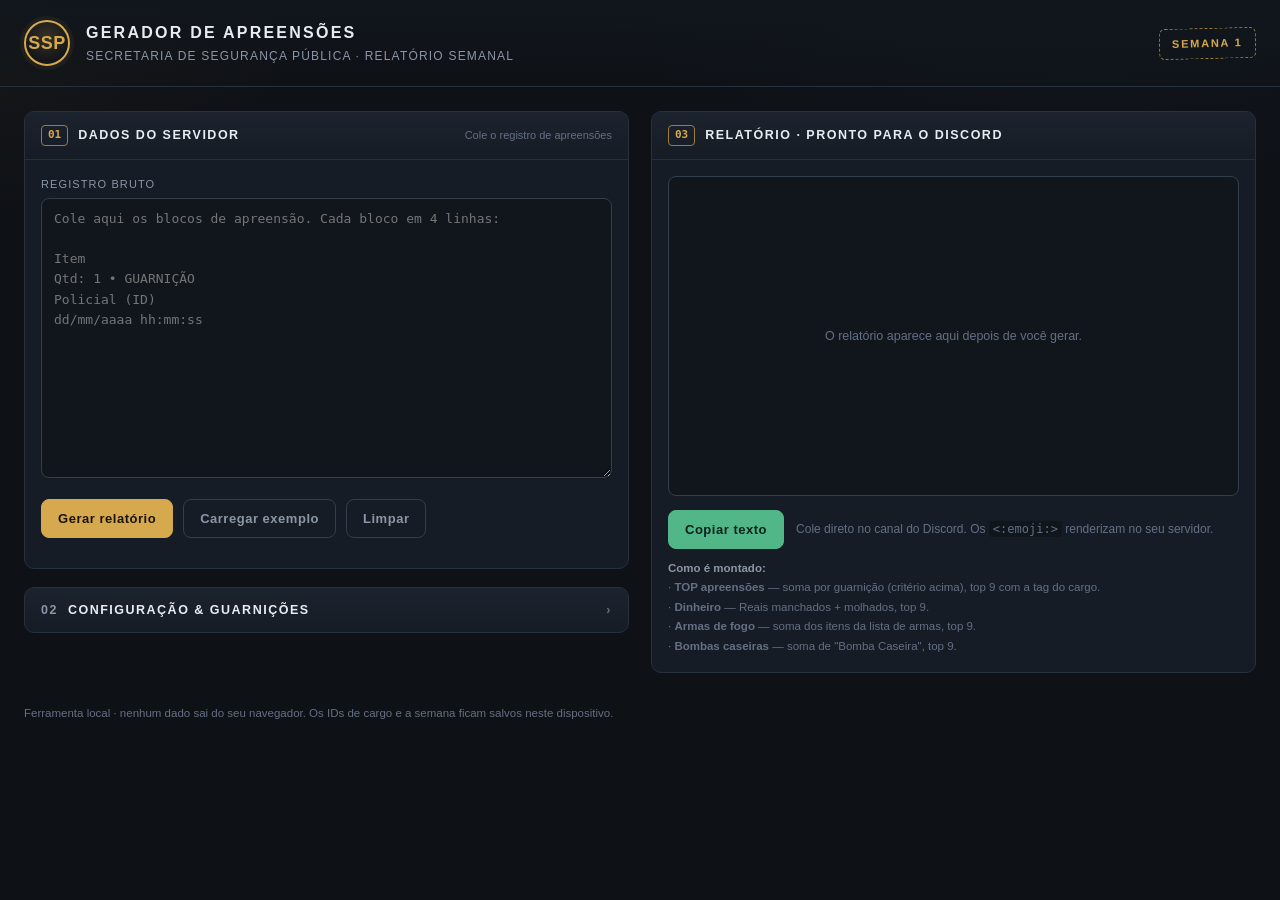
<file: pages/apreencoes.html>
<!DOCTYPE html>
<html lang="pt-BR">
<head>
<meta charset="UTF-8">
<meta name="viewport" content="width=device-width, initial-scale=1.0">
<title>SSP · Gerador de Apreensões</title>
<style>
  :root{
    --bg:#0E1116;
    --bg2:#11161D;
    --panel:#161C25;
    --panel2:#1B232E;
    --line:#27313D;
    --line2:#323E4C;
    --ink:#E8ECF2;
    --muted:#8B96A6;
    --muted2:#637084;
    --gold:#D6A94E;
    --gold-dim:#9c7c3c;
    --blue:#4E86C6;
    --green:#52B788;
    --red:#D26060;
    --radius:10px;
    --mono:ui-monospace,"SF Mono","Cascadia Code","JetBrains Mono",Consolas,monospace;
    --sans:-apple-system,BlinkMacSystemFont,"Segoe UI",Roboto,Helvetica,Arial,sans-serif;
  }
  *{box-sizing:border-box}
  html,body{margin:0;padding:0}
  body{
    background:
      radial-gradient(900px 500px at 85% -10%, rgba(78,134,198,.06), transparent 60%),
      radial-gradient(700px 400px at -5% 0%, rgba(214,169,78,.05), transparent 55%),
      var(--bg);
    color:var(--ink);
    font-family:var(--sans);
    font-size:15px;
    line-height:1.5;
    min-height:100vh;
  }
  a{color:var(--blue)}

  /* ---- Header ---- */
  header{
    border-bottom:1px solid var(--line);
    background:linear-gradient(180deg,var(--bg2),transparent);
  }
  .head-inner{
    max-width:1280px;margin:0 auto;padding:20px 24px;
    display:flex;align-items:center;gap:16px;flex-wrap:wrap;
  }
  .seal{
    width:46px;height:46px;border-radius:50%;flex:none;
    border:2px solid var(--gold);
    display:grid;place-items:center;
    background:radial-gradient(circle at 50% 35%,rgba(214,169,78,.18),transparent 70%);
    color:var(--gold);font-weight:800;font-size:18px;letter-spacing:.5px;
    box-shadow:0 0 0 4px rgba(214,169,78,.06);
  }
  .titles h1{
    margin:0;font-size:16px;font-weight:800;letter-spacing:.14em;text-transform:uppercase;
  }
  .titles p{
    margin:2px 0 0;color:var(--muted);font-size:12px;letter-spacing:.1em;text-transform:uppercase;
  }
  .head-spacer{flex:1}
  .stamp{
    margin-left:auto;border:1px dashed var(--gold-dim);color:var(--gold);
    font-size:11px;letter-spacing:.16em;text-transform:uppercase;
    padding:6px 12px;border-radius:6px;transform:rotate(-1.5deg);font-weight:700;
    white-space:nowrap;
  }

  /* ---- Layout ---- */
  main{max-width:1280px;margin:0 auto;padding:24px;display:grid;grid-template-columns:1fr 1fr;gap:22px;}
  @media(max-width:960px){main{grid-template-columns:1fr}}

  .col{display:flex;flex-direction:column;gap:18px;min-width:0}

  .card{
    background:var(--panel);border:1px solid var(--line);border-radius:var(--radius);
    overflow:hidden;
  }
  .card-h{
    display:flex;align-items:center;gap:10px;
    padding:13px 16px;border-bottom:1px solid var(--line);
    background:linear-gradient(180deg,var(--panel2),transparent);
  }
  .card-h .idx{
    font-family:var(--mono);font-size:11px;color:var(--gold);
    border:1px solid var(--gold-dim);border-radius:4px;padding:1px 6px;font-weight:700;
  }
  .card-h h2{margin:0;font-size:12.5px;font-weight:700;letter-spacing:.12em;text-transform:uppercase}
  .card-h .hint{margin-left:auto;color:var(--muted2);font-size:11px}
  .card-b{padding:16px}

  label.fld{display:block;font-size:11px;letter-spacing:.1em;text-transform:uppercase;color:var(--muted);margin:0 0 6px}

  textarea,input[type=text],select{
    width:100%;background:var(--bg2);border:1px solid var(--line2);color:var(--ink);
    border-radius:8px;padding:10px 12px;font-family:var(--mono);font-size:13px;
    outline:none;transition:border-color .15s,box-shadow .15s;
  }
  textarea{min-height:280px;resize:vertical;line-height:1.55}
  textarea:focus,input:focus,select:focus{border-color:var(--gold-dim);box-shadow:0 0 0 3px rgba(214,169,78,.12)}
  select{font-family:var(--sans);cursor:pointer}

  .row{display:flex;gap:12px;flex-wrap:wrap}
  .row > div{flex:1;min-width:140px}

  .btns{display:flex;gap:10px;flex-wrap:wrap;margin-top:14px}
  button{
    font-family:var(--sans);font-size:13px;font-weight:700;letter-spacing:.04em;
    border-radius:8px;padding:11px 16px;cursor:pointer;border:1px solid transparent;
    transition:transform .08s,background .15s,border-color .15s;
  }
  button:active{transform:translateY(1px)}
  .btn-primary{background:var(--gold);color:#1a1408;border-color:var(--gold)}
  .btn-primary:hover{background:#e3b85f}
  .btn-ghost{background:transparent;color:var(--muted);border-color:var(--line2)}
  .btn-ghost:hover{color:var(--ink);border-color:var(--muted2)}
  .btn-copy{background:var(--green);color:#08231a;border-color:var(--green)}
  .btn-copy:hover{background:#62c79a}

  /* parse summary */
  .summary{display:flex;gap:10px;flex-wrap:wrap;margin-top:14px}
  .pill{
    font-family:var(--mono);font-size:12px;background:var(--bg2);border:1px solid var(--line);
    border-radius:7px;padding:7px 11px;color:var(--muted);
  }
  .pill b{color:var(--ink)}
  .pill.alert{border-color:var(--gold-dim);color:var(--gold)}

  /* config */
  details.cfg{border:1px solid var(--line);border-radius:var(--radius);background:var(--panel);overflow:hidden}
  details.cfg summary{
    list-style:none;cursor:pointer;padding:13px 16px;
    display:flex;align-items:center;gap:10px;
    background:linear-gradient(180deg,var(--panel2),transparent);
    font-size:12.5px;font-weight:700;letter-spacing:.12em;text-transform:uppercase;
  }
  details.cfg summary::-webkit-details-marker{display:none}
  details.cfg summary .chev{margin-left:auto;color:var(--muted2);transition:transform .2s}
  details.cfg[open] summary .chev{transform:rotate(90deg)}
  .cfg-b{padding:16px;border-top:1px solid var(--line)}

  table.map{width:100%;border-collapse:collapse;font-size:12.5px}
  table.map th{
    text-align:left;color:var(--muted);font-weight:600;font-size:10.5px;letter-spacing:.08em;
    text-transform:uppercase;padding:6px 8px;border-bottom:1px solid var(--line)
  }
  table.map td{padding:5px 8px;border-bottom:1px solid var(--bg2);vertical-align:middle}
  table.map input{padding:6px 8px;font-size:12px}
  table.map .det{font-family:var(--mono);color:var(--muted2);font-size:11px;text-align:center}
  table.map .det.on{color:var(--green)}
  .new-tag{font-size:9px;color:var(--gold);border:1px solid var(--gold-dim);border-radius:3px;padding:0 4px;margin-left:6px;letter-spacing:.05em;vertical-align:middle}

  /* output */
  .out-wrap{position:relative}
  .output{
    margin:0;white-space:pre-wrap;word-break:break-word;
    font-family:var(--mono);font-size:12.5px;line-height:1.6;color:#d7dde6;
    background:var(--bg2);border:1px solid var(--line2);border-radius:8px;
    padding:16px;min-height:320px;max-height:640px;overflow:auto;
  }
  .output.empty{color:var(--muted2);display:flex;align-items:center;justify-content:center;text-align:center;font-family:var(--sans)}
  .copy-bar{display:flex;align-items:center;gap:12px;margin-top:14px}
  .copy-note{color:var(--muted2);font-size:12px}

  .legend{font-size:11.5px;color:var(--muted2);line-height:1.7;margin-top:10px}
  .legend code{font-family:var(--mono);background:var(--bg2);border:1px solid var(--line);padding:1px 5px;border-radius:4px;color:var(--muted)}

  .toast{
    position:fixed;left:50%;bottom:28px;transform:translateX(-50%) translateY(20px);
    background:var(--green);color:#08231a;font-weight:700;font-size:13px;
    padding:11px 20px;border-radius:8px;opacity:0;pointer-events:none;
    transition:opacity .2s,transform .2s;z-index:50;box-shadow:0 8px 30px rgba(0,0,0,.4);
  }
  .toast.show{opacity:1;transform:translateX(-50%) translateY(0)}

  footer{max-width:1280px;margin:0 auto;padding:8px 24px 40px;color:var(--muted2);font-size:11.5px}
</style>
</head>
<body>
<header>
  <div class="head-inner">
    <div class="seal">SSP</div>
    <div class="titles">
      <h1>Gerador de Apreensões</h1>
      <p>Secretaria de Segurança Pública · Relatório semanal</p>
    </div>
    <div class="head-spacer"></div>
    <div class="stamp" id="weekStamp">Semana 1</div>
  </div>
</header>

<main>
  <!-- LEFT -->
  <section class="col">
    <div class="card">
      <div class="card-h"><span class="idx">01</span><h2>Dados do servidor</h2><span class="hint">Cole o registro de apreensões</span></div>
      <div class="card-b">
        <label class="fld" for="raw">Registro bruto</label>
        <textarea id="raw" spellcheck="false" placeholder="Cole aqui os blocos de apreensão. Cada bloco em 4 linhas:&#10;&#10;Item&#10;Qtd: 1 • GUARNIÇÃO&#10;Policial (ID)&#10;dd/mm/aaaa hh:mm:ss"></textarea>
        <div class="btns">
          <button class="btn-primary" id="gerar">Gerar relatório</button>
          <button class="btn-ghost" id="exemplo">Carregar exemplo</button>
          <button class="btn-ghost" id="limpar">Limpar</button>
        </div>
        <div class="summary" id="summary"></div>
      </div>
    </div>

    <details class="cfg" id="cfg">
      <summary><span class="idx" style="border-color:var(--line2);color:var(--muted)">02</span> Configuração &amp; Guarnições <span class="chev">›</span></summary>
      <div class="cfg-b">
        <div class="row" style="margin-bottom:16px">
          <div>
            <label class="fld" for="semana">Texto da semana</label>
            <input type="text" id="semana" value="Semana 1">
          </div>
          <div>
            <label class="fld" for="metric">Critério do TOP de apreensões</label>
            <select id="metric">
              <option value="records">Nº de registros (apreensões)</option>
              <option value="qtyNoMoney">Soma de quantidades (sem dinheiro)</option>
              <option value="qtyAll">Soma de quantidades (tudo)</option>
            </select>
          </div>
        </div>

        <label class="fld">Mapa de guarnições → ID do cargo (tag do Discord)</label>
        <p style="margin:0 0 10px;color:var(--muted2);font-size:11.5px">
          O nome da guarnição vem depois do <code style="font-family:var(--mono)">•</code> no registro. Guarnições novas aparecem aqui automaticamente para você colar o ID do cargo.
        </p>
        <table class="map">
          <thead><tr><th>Guarnição (nome exibido)</th><th>ID do cargo</th><th style="width:60px;text-align:center">No lote</th></tr></thead>
          <tbody id="mapBody"></tbody>
        </table>
        <div class="btns">
          <button class="btn-ghost" id="resetCfg">Restaurar padrões</button>
        </div>
      </div>
    </details>
  </section>

  <!-- RIGHT -->
  <section class="col">
    <div class="card">
      <div class="card-h"><span class="idx">03</span><h2>Relatório · pronto para o Discord</h2><span class="hint" id="outMeta"></span></div>
      <div class="card-b">
        <div class="out-wrap">
          <pre class="output empty" id="output">O relatório aparece aqui depois de você gerar.</pre>
        </div>
        <div class="copy-bar">
          <button class="btn-copy" id="copiar">Copiar texto</button>
          <span class="copy-note">Cole direto no canal do Discord. Os <code style="font-family:var(--mono);background:var(--bg2);padding:1px 4px;border-radius:3px">&lt;:emoji:&gt;</code> renderizam no seu servidor.</span>
        </div>
        <div class="legend">
          <b style="color:var(--muted)">Como é montado:</b><br>
          · <b>TOP apreensões</b> — soma por guarnição (critério acima), top 9 com a tag do cargo.<br>
          · <b>Dinheiro</b> — Reais manchados + molhados, top 9.<br>
          · <b>Armas de fogo</b> — soma dos itens da lista de armas, top 9.<br>
          · <b>Bombas caseiras</b> — soma de "Bomba Caseira", top 9.
        </div>
      </div>
    </div>
  </section>
</main>

<footer>Ferramenta local · nenhum dado sai do seu navegador. Os IDs de cargo e a semana ficam salvos neste dispositivo.</footer>

<div class="toast" id="toast">Copiado!</div>

<script>
"use strict";

/* ============== utils ============== */
const $ = s => document.querySelector(s);
const stripAccents = s => String(s).normalize('NFD').replace(/[\u0300-\u036f]/g,'');
const canon = s => stripAccents(String(s).toLowerCase()).replace(/[^a-z0-9]/g,'');
const parseQty = s => { const d = String(s).replace(/[^\d]/g,''); return d ? parseInt(d,10) : 0; };
const fmtMoney = v => 'R$ ' + v.toLocaleString('pt-BR');

/* ============== item categories ============== */
const FIREARMS = new Set([
  'cz52','f57','m1911','fnmag58','rpd','fnfall1a1','parafalil','g36c',
  'ak47mk2','ak47','asval','ak102','ak74n','aa12','mossberg500','mossberg590a1',
  'glock22','revolver','t54','kalashnikovk12','keltec'
]);
function classify(item){
  const k = canon(item);
  if(k.includes('reaismanch')) return 'money';
  if(k.includes('reaismolh'))  return 'money';
  if(k.includes('bombacaseira')) return 'bomb';
  if(FIREARMS.has(k)) return 'firearm';
  return 'other';
}

/* ============== Discord emoji constants ============== */
const E = {
  logo:'<:logosspsp:1499552203260821647>',
  distintivo:'<:distintivodepolicia:1511492341192593468>',
  qsj:'<:qsj:1511492000988401955>',
  arma:'<:arma:1511492101291114556>',
  bomba:'<:bombear:1511492820467187722>',
  ouro:'<:primeirolugar:1511493458253054083>',
  prata:'<:medalhadeprata:1511493486963064943>',
  bronze:'<:medalhadebronze:1511493517325762684>',
  forca:'<a:emoji_53:1106532949823856680>'
};
const SEP = '━━━━━━━━━━━━━━━━━━';

/* ============== garrison config ============== */
const DEFAULTS = [
  {id:'dgpcesp',  aliases:['dgpcesp','policiacivil','policialcivil','pcesp'], display:'DGPCESP',  roleId:'1197293781658128504'},
  {id:'baep',     aliases:['baep'],                                          display:'BAEP',     roleId:'1275898377728430332'},
  {id:'caep',     aliases:['caep'],                                          display:'CAEP',     roleId:'1294118601489518674'},
  {id:'rota',     aliases:['rota'],                                          display:'ROTA',     roleId:'1267595839920935025'},
  {id:'6bpm',     aliases:['6bpm','6bpmm','o6bpm','6ºbpm','6ºbpmm','seisbpm'],display:'6ºBPM/M', roleId:'1197293777681911948'},
  {id:'anchieta', aliases:['anchieta','2bchqanchieta','2bchq'],              display:'ANCHIETA', roleId:'1345546185804611655'},
  {id:'humaita',  aliases:['humaita','3bchqhumaita','3bchq'],                display:'HUMAITÁ',  roleId:'1275580567341109268'},
  {id:'coegate',  aliases:['coegate','4bchqcoegate','4bchq','gate','coe'],   display:'COE/GATE', roleId:'1275907854792130571'},
  {id:'prf',      aliases:['prf'],                                           display:'PRF',      roleId:'1275914318654738485'},
  {id:'pf',       aliases:['pf','policiafederal'],                           display:'PF',       roleId:'1445889485828133055'},
  {id:'gcm',      aliases:['gcm','guardacivilmunicipal','guardacivil'],      display:'GCM',      roleId:'1267595270326063124'},
  {id:'exercito', aliases:['exercito'],                                      display:'EXÉRCITO', roleId:'1197293765036089475'}
];

const STORE_KEY = 'ssp_apreensoes_cfg_v1';
let entries = [];      // [{id, aliases, display, roleId, detected}]
let index = {};        // canon -> entry

function buildDefaults(){
  entries = DEFAULTS.map(d => ({id:d.id, aliases:[...d.aliases], display:d.display, roleId:d.roleId, detected:0}));
  reindex();
}
function reindex(){
  index = {};
  for(const e of entries){
    for(const a of e.aliases) index[a] = e;
    index[canon(e.display)] = e;
    index[e.id] = e;
  }
}
function resolveGarrison(name){
  const c = canon(name);
  let e = index[c];
  if(!e){
    e = {id:c||('g'+entries.length), aliases:[c], display:(name||'').trim()||name, roleId:'', detected:0, isNew:true};
    entries.push(e);
    index[c] = e;
  }
  return e;
}
function loadCfg(){
  buildDefaults();
  try{
    const saved = JSON.parse(localStorage.getItem(STORE_KEY)||'null');
    if(saved){
      if(saved.semana) $('#semana').value = saved.semana;
      if(saved.metric) $('#metric').value = saved.metric;
      if(Array.isArray(saved.entries)){
        for(const s of saved.entries){
          let e = index[s.id] || index[canon(s.display||'')];
          if(e){ if(s.display) e.display=s.display; e.roleId = s.roleId||''; }
          else { const ne={id:s.id,aliases:[s.id],display:s.display||s.id,roleId:s.roleId||'',detected:0}; entries.push(ne); }
        }
        reindex();
      }
    }
  }catch(_){}
}
function saveCfg(){
  try{
    localStorage.setItem(STORE_KEY, JSON.stringify({
      semana:$('#semana').value,
      metric:$('#metric').value,
      entries:entries.map(e=>({id:e.id,display:e.display,roleId:e.roleId}))
    }));
  }catch(_){}
}

/* ============== parsing ============== */
const QTY_RE = /^\s*(?:qtd\.?|quantidade)\s*:?\s*([\d.,]+)\s*[•·∙*\u2022\-—|]\s*(.+?)\s*$/i;

function parseRecords(text){
  const lines = text.split(/\r?\n/);
  const recs = [];
  let prev = '';
  for(const raw of lines){
    const line = raw.trim();
    const m = line.match(QTY_RE);
    if(m){
      const qty = parseQty(m[1]);
      const garrison = m[2].trim();
      const item = prev.trim();
      if(item && garrison) recs.push({item, qty, garrison});
    }
    if(line) prev = line;
  }
  return recs;
}

/* ============== aggregation ============== */
function aggregate(recs){
  for(const e of entries) e.detected = 0;
  const map = new Map(); // entry -> stats
  for(const r of recs){
    const e = resolveGarrison(r.garrison);
    e.detected++;
    let a = map.get(e);
    if(!a){ a = {records:0,qtyAll:0,qtyNoMoney:0,money:0,firearms:0,bombs:0}; map.set(e,a); }
    a.records++;
    a.qtyAll += r.qty;
    const c = classify(r.item);
    if(c === 'money') a.money += r.qty;
    else a.qtyNoMoney += r.qty;
    if(c === 'firearm') a.firearms += r.qty;
    if(c === 'bomb')    a.bombs   += r.qty;
  }
  return map;
}

function rank(map, fn){
  const arr = [...map.entries()]
    .map(([e,a]) => ({e, v:fn(a)}))
    .filter(x => x.v > 0);
  arr.sort((x,y) => y.v - x.v || x.e.display.localeCompare(y.e.display));
  return arr.slice(0,9);
}

/* ============== output building ============== */
function medal(i){ return i===1?E.ouro : i===2?E.prata : i===3?E.bronze : (i+'°'); }
function tagFor(e){ return e.roleId ? `<@&${e.roleId}>` : `**${e.display}**`; }

function buildReport(map){
  const metric = $('#metric').value;
  const metricFn = metric==='records' ? a=>a.records
                 : metric==='qtyAll'  ? a=>a.qtyAll
                 :                      a=>a.qtyNoMoney;

  const topTotal = rank(map, metricFn);
  const topMoney = rank(map, a=>a.money);
  const topGuns  = rank(map, a=>a.firearms);
  const topBombs = rank(map, a=>a.bombs);
  const semana = $('#semana').value.trim() || 'Semana 1';

  const out = [];
  out.push(`# INFORME OFICIAL – SECRETARIA DE SEGURANÇA PÚBLICA ${E.logo}`);
  out.push(`*A Secretaria de Segurança Pública parabeniza todos os policiais e guarnições pelo excelente desempenho operacional apresentado nesta semana.*`);
  out.push(`* **${semana}**`);

  // 1) TOP geral (com tags)
  out.push(`## ${E.distintivo}  TOP GUARNIÇÕES POR TOTAL DE APREENSÕES`);
  topTotal.forEach((x,i)=> out.push(`**#${i+1}°  ${tagFor(x.e)} **`));
  if(!topTotal.length) out.push(`*Sem dados.*`);
  out.push(SEP);

  // 2) Dinheiro
  out.push(`# ${E.qsj}  RANKING — DINHEIRO APREENDIDO`);
  out.push(`## Reais Manchados + Molhados`);
  if(topMoney.length) topMoney.forEach((x,i)=> out.push(`${medal(i+1)} **${x.e.display} — ${fmtMoney(x.v)}**`));
  else out.push(`*Sem dinheiro apreendido.*`);
  out.push(SEP);

  // 3) Armas de fogo
  out.push(`# ${E.arma}  RANKING DE ARMAS DE FOGO APREENDIDAS`);
  out.push(`## TOP ARMAMENTOS`);
  if(topGuns.length) topGuns.forEach((x,i)=> out.push(`${medal(i+1)} **${x.e.display} — ${x.v} **`));
  else out.push(`*Sem armas apreendidas.*`);
  out.push(SEP);

  // 4) Bombas caseiras
  out.push(`# ${E.bomba}  RANKING — BOMBAS CASEIRAS`);
  if(topBombs.length) topBombs.forEach((x,i)=> out.push(`${medal(i+1)} **${x.e.display} — ${x.v}**`));
  else out.push(`*Sem bombas caseiras apreendidas.*`);
  out.push(SEP);

  // footer
  out.push(`# SECRETARIA DE SEGURANÇA PÚBLICA ${E.logo}`);
  out.push(`“Força e Honra ! .” ${E.forca}`);
  out.push(`||@everyone ||`);

  return out.join('\n');
}

/* ============== UI rendering ============== */
function renderMap(){
  const body = $('#mapBody');
  body.innerHTML = '';
  // detected first, then the rest
  const sorted = [...entries].sort((a,b)=> (b.detected>0)-(a.detected>0) || b.detected-a.detected || a.display.localeCompare(b.display));
  for(const e of sorted){
    const tr = document.createElement('tr');

    const tdName = document.createElement('td');
    const inName = document.createElement('input');
    inName.type='text'; inName.value=e.display;
    inName.addEventListener('input', ()=>{ e.display=inName.value; saveCfg(); regenIfReady(); });
    tdName.appendChild(inName);
    if(e.isNew){ const t=document.createElement('span'); t.className='new-tag'; t.textContent='NOVA'; tdName.appendChild(t); }
    tr.appendChild(tdName);

    const tdId = document.createElement('td');
    const inId = document.createElement('input');
    inId.type='text'; inId.value=e.roleId; inId.placeholder='ID do cargo';
    inId.addEventListener('input', ()=>{ e.roleId=inId.value.replace(/[^\d]/g,''); inId.value=e.roleId; saveCfg(); regenIfReady(); });
    tdId.appendChild(inId);
    tr.appendChild(tdId);

    const tdDet = document.createElement('td');
    tdDet.className = 'det' + (e.detected>0?' on':'');
    tdDet.textContent = e.detected>0 ? e.detected : '—';
    tr.appendChild(tdDet);

    body.appendChild(tr);
  }
}

let lastRecs = null;
function generate(){
  const recs = parseRecords($('#raw').value);
  lastRecs = recs;
  const map = aggregate(recs);

  // summary pills
  const garr = new Set(recs.map(r=>resolveGarrison(r.garrison)));
  const totalItems = recs.reduce((s,r)=>s+r.qty,0);
  const sum = $('#summary');
  sum.innerHTML='';
  const mk=(html,alert)=>{const d=document.createElement('div');d.className='pill'+(alert?' alert':'');d.innerHTML=html;sum.appendChild(d);};
  if(recs.length){
    mk(`<b>${recs.length}</b> registros`);
    mk(`<b>${garr.size}</b> guarnições`);
    mk(`<b>${totalItems.toLocaleString('pt-BR')}</b> itens (somados)`);
    const missing = [...garr].filter(e=>!e.roleId).length;
    if(missing) mk(`<b>${missing}</b> sem ID de cargo`, true);
  } else {
    mk(`Nenhum registro reconhecido — confira o formato.`, true);
  }

  // output
  const outEl = $('#output');
  if(recs.length){
    const text = buildReport(map);
    outEl.textContent = text;
    outEl.classList.remove('empty');
    outEl.dataset.text = text;
    $('#outMeta').textContent = `${recs.length} registros · ${garr.size} guarnições`;
  } else {
    outEl.textContent = 'Nenhum bloco de apreensão reconhecido. Cada bloco precisa de uma linha com "Qtd: N • GUARNIÇÃO".';
    outEl.classList.add('empty');
    outEl.dataset.text = '';
    $('#outMeta').textContent = '';
  }

  renderMap();
}
function regenIfReady(){ if(lastRecs && lastRecs.length) generate(); }

/* ============== copy ============== */
function copyOut(){
  const text = $('#output').dataset.text || '';
  if(!text){ toast('Gere o relatório primeiro'); return; }
  const done = ()=>toast('Copiado!');
  if(navigator.clipboard && navigator.clipboard.writeText){
    navigator.clipboard.writeText(text).then(done).catch(()=>fallbackCopy(text,done));
  } else fallbackCopy(text,done);
}
function fallbackCopy(text,done){
  const ta=document.createElement('textarea');
  ta.value=text; ta.style.position='fixed'; ta.style.opacity='0';
  document.body.appendChild(ta); ta.select();
  try{ document.execCommand('copy'); done(); }catch(_){ toast('Não foi possível copiar'); }
  document.body.removeChild(ta);
}
let toastT;
function toast(msg){
  const t=$('#toast'); t.textContent=msg; t.classList.add('show');
  clearTimeout(toastT); toastT=setTimeout(()=>t.classList.remove('show'),1600);
}

/* ============== example ============== */
const EXAMPLE = `Reais manchado
Qtd: 2.450.000 • DGPCESP
Cristian Ferreira (3807)
22/06/2026 19:24:52

Reais molhados
Qtd: 1.764.410 • DGPCESP
Cristian Ferreira (3807)
22/06/2026 19:25:10

AK 47
Qtd: 5 • DGPCESP
Marcos Lima (1102)
22/06/2026 18:10:03

Bomba Caseira
Qtd: 24 • DGPCESP
Marcos Lima (1102)
22/06/2026 18:11:40

Reais molhados
Qtd: 951.370 • BAEP
Rafael Souza (2204)
22/06/2026 17:02:11

AK-102
Qtd: 9 • BAEP
Rafael Souza (2204)
22/06/2026 17:05:00

Mossberg 500
Qtd: 6 • BAEP
Rafael Souza (2204)
22/06/2026 17:06:21

Bomba Caseira
Qtd: 41 • BAEP
Rafael Souza (2204)
22/06/2026 17:09:00

Reais manchado
Qtd: 226.807 • CAEP
Lucas Pinto (3010)
22/06/2026 16:00:00

G36C
Qtd: 8 • CAEP
Lucas Pinto (3010)
22/06/2026 16:02:00

Bomba Caseira
Qtd: 30 • CAEP
Lucas Pinto (3010)
22/06/2026 16:05:00

Reais molhados
Qtd: 165.330 • 6ºBPM/M
Pedro Alves (4501)
22/06/2026 15:00:00

AK 47 MK2
Qtd: 18 • 6ºBPM/M
Pedro Alves (4501)
22/06/2026 15:03:00

Bomba Caseira
Qtd: 49 • 6ºBPM/M
Pedro Alves (4501)
22/06/2026 15:06:00

Reais manchado
Qtd: 65.113 • ROTA
João Dias (5500)
22/06/2026 14:00:00

FN FAL L1A1
Qtd: 11 • ROTA
João Dias (5500)
22/06/2026 14:02:00

Bomba Caseira
Qtd: 35 • ROTA
João Dias (5500)
22/06/2026 14:05:00

Reais molhados
Qtd: 219.286 • PF
Ana Costa (6600)
22/06/2026 13:00:00

AS VAL
Qtd: 8 • PF
Ana Costa (6600)
22/06/2026 13:02:00

Bomba Caseira
Qtd: 16 • PF
Ana Costa (6600)
22/06/2026 13:05:00

Munição de Rifle
Qtd: 120 • DGPCESP
Cristian Ferreira (3807)
22/06/2026 19:30:00`;

/* ============== events ============== */
$('#gerar').addEventListener('click', generate);
$('#copiar').addEventListener('click', copyOut);
$('#exemplo').addEventListener('click', ()=>{ $('#raw').value=EXAMPLE; generate(); $('#cfg').open=true; });
$('#limpar').addEventListener('click', ()=>{
  $('#raw').value=''; lastRecs=null;
  $('#summary').innerHTML=''; $('#outMeta').textContent='';
  const o=$('#output'); o.textContent='O relatório aparece aqui depois de você gerar.'; o.classList.add('empty'); o.dataset.text='';
  for(const e of entries) e.detected=0; renderMap();
});
$('#semana').addEventListener('input', ()=>{ $('#weekStamp').textContent=$('#semana').value.trim()||'Semana'; saveCfg(); regenIfReady(); });
$('#metric').addEventListener('change', ()=>{ saveCfg(); regenIfReady(); });
$('#resetCfg').addEventListener('click', ()=>{
  try{ localStorage.removeItem(STORE_KEY); }catch(_){}
  buildDefaults();
  $('#semana').value='Semana 1'; $('#weekStamp').textContent='Semana 1'; $('#metric').value='records';
  if(lastRecs) generate(); else renderMap();
  toast('Padrões restaurados');
});

/* ctrl/cmd+enter to generate */
$('#raw').addEventListener('keydown', e=>{ if((e.ctrlKey||e.metaKey)&&e.key==='Enter') generate(); });

/* ============== init ============== */
loadCfg();
$('#weekStamp').textContent = $('#semana').value.trim() || 'Semana';
renderMap();
</script>
</body>
</html>
</file>
